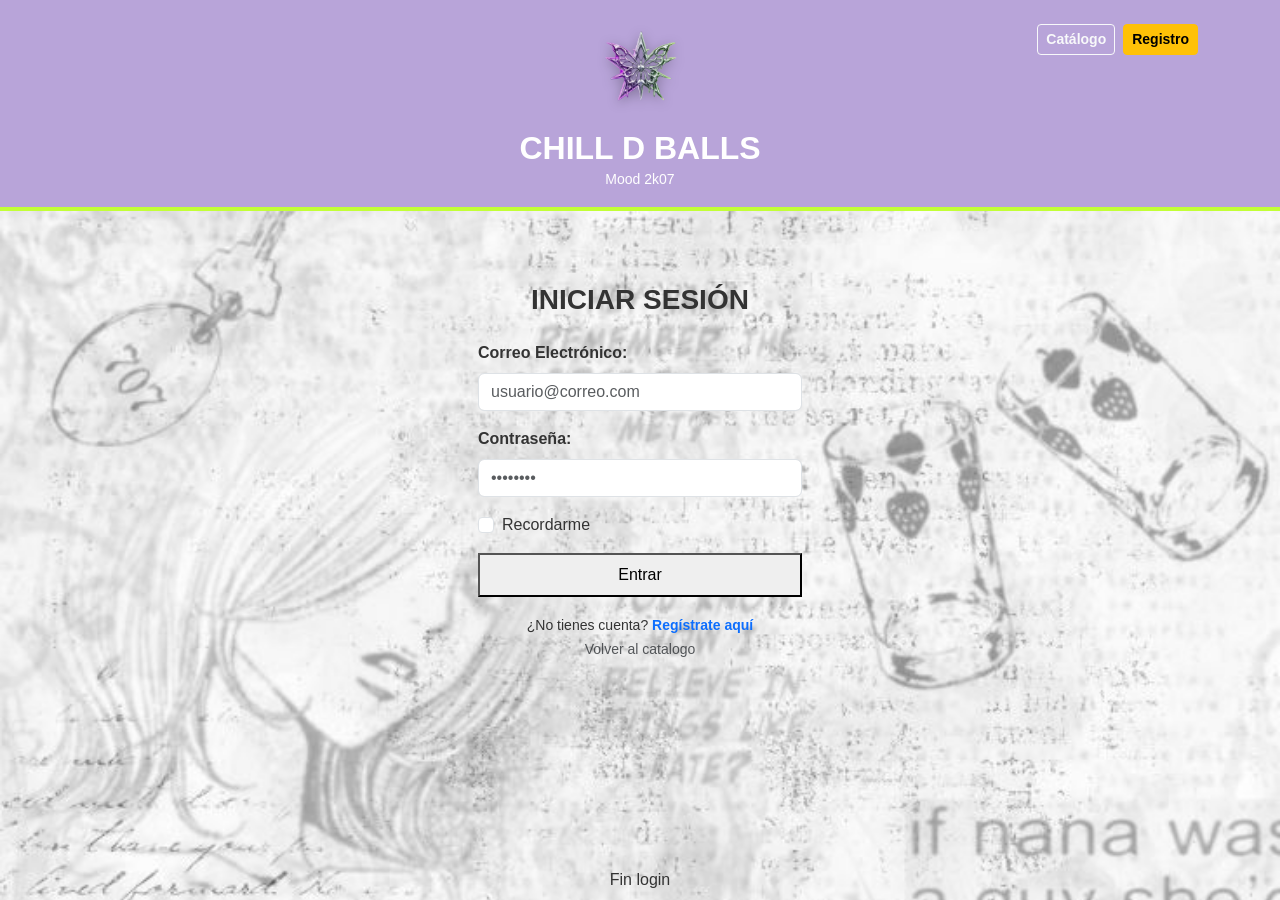
<file: agregar-producto.html>
<!DOCTYPE html>
<html lang="es">
<head>
    <meta charset="UTF-8">
    <meta name="viewport" content="width=device-width, initial-scale=1.0">
    <title>Agregar Producto - Chill d Balls</title>

    <!-- ===== ESTILOS ===== -->
    <link href="https://cdn.jsdelivr.net/npm/bootstrap@5.3.0/dist/css/bootstrap.min.css" rel="stylesheet">
    <link rel="stylesheet" href="css/styles.css">
</head>
<body class="d-flex flex-column min-vh-100">

    <!-- ===== ENCABEZADO ===== -->
    <header class="encabezado py-3 text-center">
        <div class="container d-flex flex-column align-items-center position-relative">
            <!-- Botones de sesión (js/sesion.js) -->
            <div id="zonaUsuario" class="zona-usuario"></div>

            <a href="index.html" class="mb-2">
                <img src="img/logo.png" alt="Chill d Balls Logo" class="mi-logo">
            </a>

            <div class="text-center">
                <h1 class="h2 m-0 fw-bold">CHILL D BALLS</h1>
                <small>Mood 2k07</small>
            </div>
        </div>
    </header>

    <!-- ===== CONTENIDO: formulario ===== -->
    <main class="container my-5 d-flex justify-content-center">
        <div class="col-12 col-md-8 col-lg-6">
            <div class="caja-producto p-4 text-start">
                
                <h3 class="text-center mb-4 fw-bold">AGREGAR NUEVO ZAPATO</h3>
                
                <form id="formAgregar">

                    <div class="mb-3">
                        <label for="prod_id" class="form-label fw-bold">Código / ID:</label>
                        <input type="text" class="form-control" id="prod_id" placeholder="Ej: 07" required>
                    </div>

                    <div class="mb-3">
                        <label for="prod_nombre" class="form-label fw-bold">Nombre del Zapato:</label>
                        <input type="text" class="form-control" id="prod_nombre" placeholder="Ej: DC Shoes Fat Lace" required>
                    </div>

                    <div class="mb-3">
                        <label for="prod_descripcion" class="form-label fw-bold">Descripción:</label>
                        <input type="text" class="form-control" id="prod_descripcion" placeholder="Ej: Zapatilla negra con cordones gordos" required>
                    </div>

                    <div class="mb-3">
                        <label for="prod_tallas" class="form-label fw-bold">Tallas Disponibles:</label>
                        <input type="text" class="form-control" id="prod_tallas" placeholder="Ej: 38, 39, 40" required>
                    </div>

                    <div class="mb-3">
                        <label for="prod_precio" class="form-label fw-bold">Precio (COP):</label>
                        <input type="number" class="form-control" id="prod_precio" placeholder="Ej: 150000" min="0" required>
                    </div>

                    <div class="mb-3">
                        <label for="prod_estado" class="form-label fw-bold">Estado de Inventario:</label>
                        <select class="form-select" id="prod_estado" required>
                            <option value="" selected disabled>Selecciona estado...</option>
                            <option value="Disponible">Disponible</option>
                            <option value="Pocas Unidades">Pocas Unidades</option>
                            <option value="Agotado">Agotado</option>
                        </select>
                    </div>

                    <div class="mb-3">
                        <label for="prod_imagen" class="form-label fw-bold">Imagen (JPG/JPEG):</label>
                        <input type="file" class="form-control" id="prod_imagen" accept="image/*" required>
                        <div class="form-text">Antes, copia la imagen dentro de la carpeta <strong>img/</strong> del proyecto.</div>
                    </div>

                    <button type="submit" class="btn-comprar w-100 py-2 mb-3">Guardar Producto</button>

                    <div class="text-center">
                        <small><a href="tabla.html" class="text-muted text-decoration-none">← Cancelar y volver a la tabla</a></small>
                    </div>
                </form>

            </div>
        </div>
    </main>

    <!-- ===== PIE DE PÁGINA ===== -->
    <footer class="pie-pagina text-center py-2 mt-auto">
        <p class="m-0">Agregar Producto - Chill d Balls</p>
    </footer>

    <!-- ===== SCRIPTS ===== -->
    <script src="js/productos.js"></script>
    <script src="js/sesion.js"></script>
    <script>
        // ----- ACCESO -----
        exigirSesion();

        // ----- GUARDAR PRODUCTO NUEVO -----
        var formulario = document.getElementById("formAgregar");

        formulario.addEventListener("submit", function (evento) {
            evento.preventDefault();

            var productos = cargarProductos();
            var id = document.getElementById("prod_id").value.trim();

            for (var i = 0; i < productos.length; i++) {
                if (productos[i].id === id) {
                    alert("Ya existe un producto con el código " + id + ". Usa otro.");
                    return;
                }
            }

            var archivo = document.getElementById("prod_imagen").files[0];

            var nuevo = {
                id: id,
                nombre: document.getElementById("prod_nombre").value.trim(),
                descripcion: document.getElementById("prod_descripcion").value.trim(),
                tallas: document.getElementById("prod_tallas").value.trim(),
                precio: Number(document.getElementById("prod_precio").value),
                estado: document.getElementById("prod_estado").value,
                imagen: "img/" + archivo.name
            };

            productos.push(nuevo);
            guardarProductos(productos);
            window.location.href = "tabla.html";
        });
    </script>

</body>
</html>
</file>
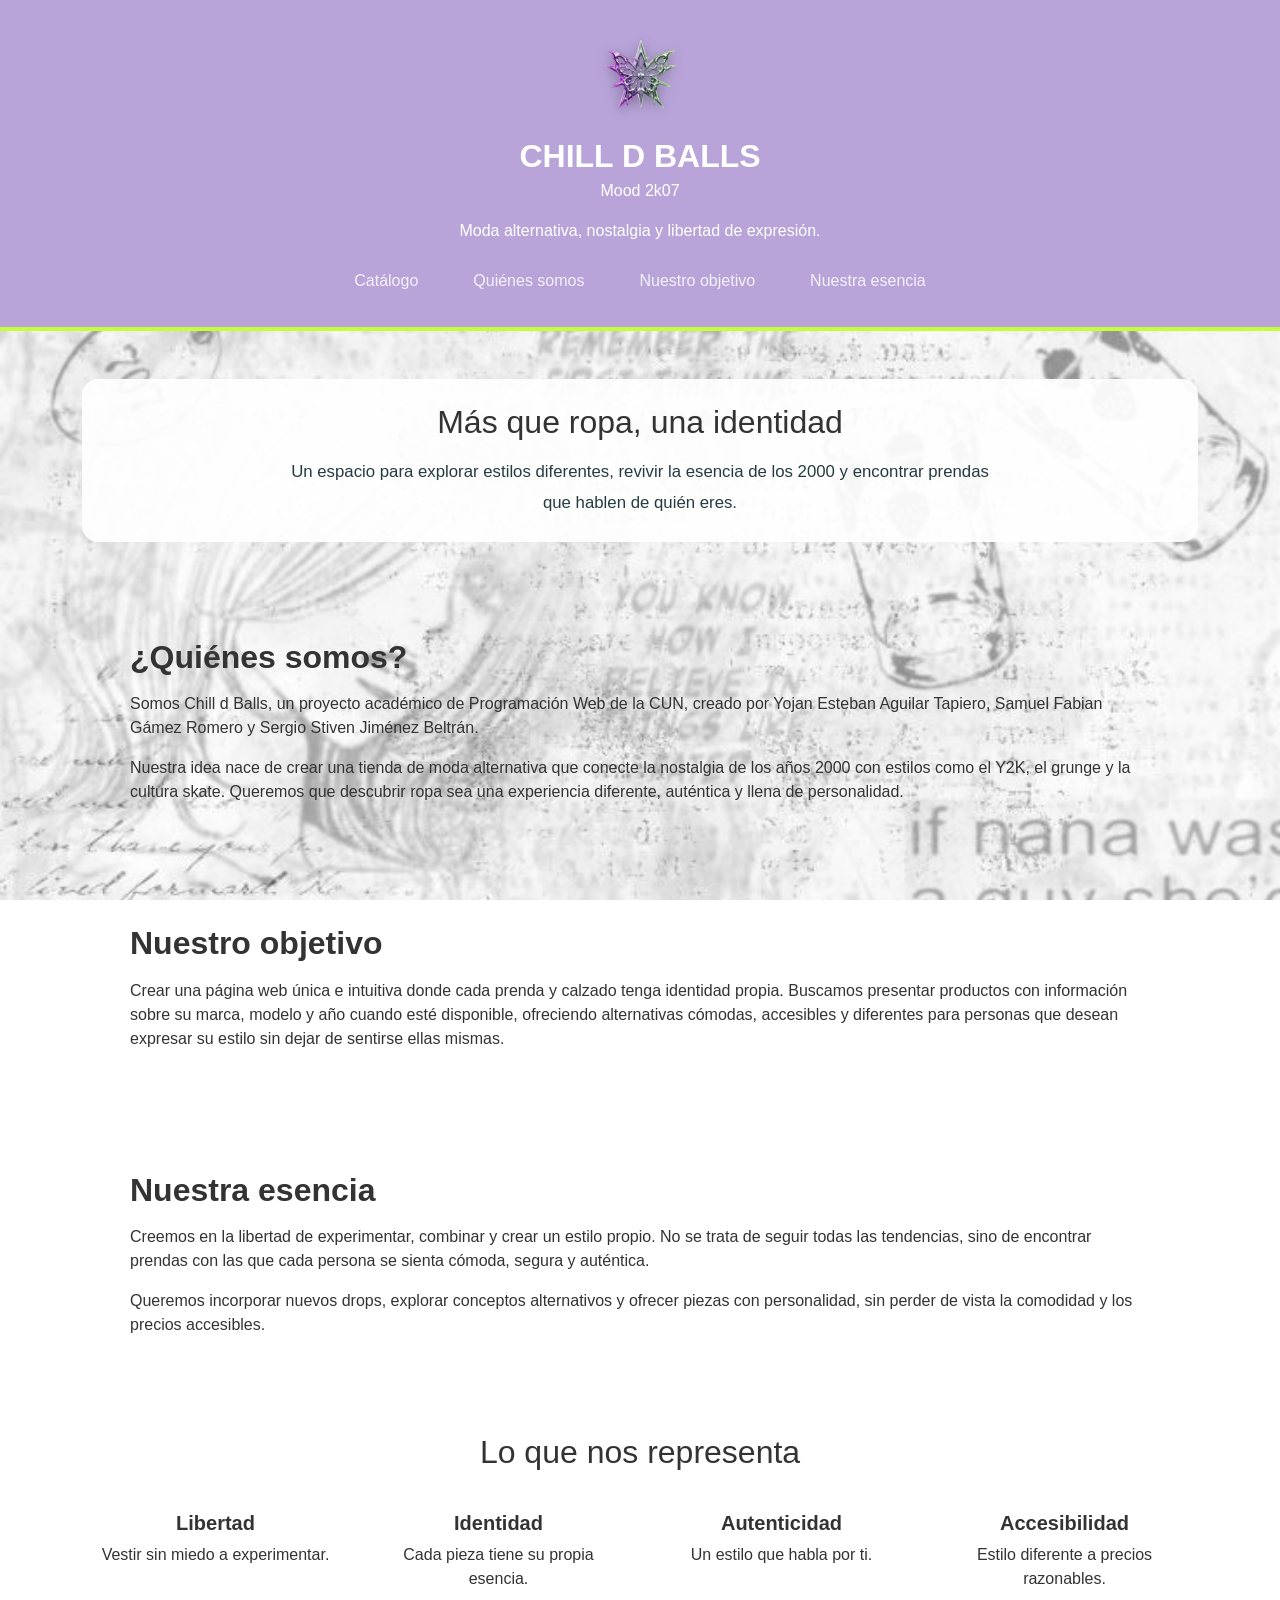
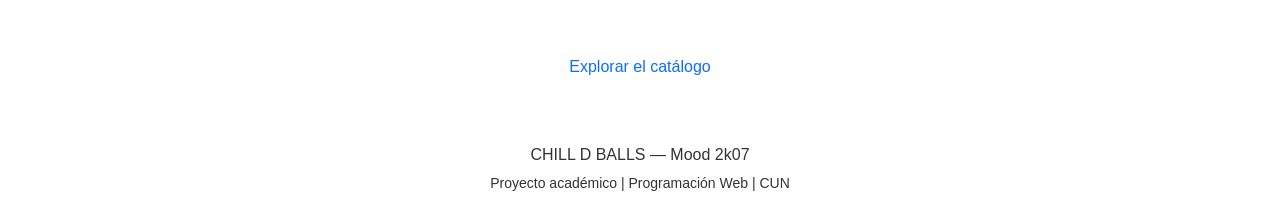
<file: bombocla.html>
<!DOCTYPE html>
<html lang="es">
<head>
    <meta charset="UTF-8">
    <meta name="viewport" content="width=device-width, initial-scale=1.0">

    <title>Quiénes somos - Chill d Balls</title>

    <link href="https://cdn.jsdelivr.net/npm/bootstrap@5.3.0/dist/css/bootstrap.min.css"
          rel="stylesheet">

    <!-- Reutilizamos el CSS original sin modificarlo -->
    <link rel="stylesheet" href="css/styles.css">
</head>

<body>

    <!-- BANNER PRINCIPAL -->
    <header class="encabezado py-4 text-center">
        <div class="container">

            <a href="index.html">
                <img src="img/logo.png"
                     alt="Logo de Chill d Balls"
                     class="mi-logo mb-2">
            </a>

            <h1 class="h2 fw-bold mb-1">CHILL D BALLS</h1>
            <p class="mb-3">Mood 2k07</p>

            <p class="mb-3">
                Moda alternativa, nostalgia y libertad de expresión.
            </p>

            <nav class="menu-nav d-flex justify-content-center">
                <ul class="flex-wrap justify-content-center">
                    <li><a href="index.html">Catálogo</a></li>
                    <li><a href="#quienes-somos">Quiénes somos</a></li>
                    <li><a href="#objetivo">Nuestro objetivo</a></li>
                    <li><a href="#esencia">Nuestra esencia</a></li>
                </ul>
            </nav>

        </div>
    </header>

    <!-- CONTENIDO -->
    <main class="container my-5">

        
<section class="text-center mb-5 p-4 rounded-4"
         style="background-color: rgba(255, 255, 255, 0.92);">

    <h2 class="titulo-seccion mb-3">
        Más que ropa, una identidad
    </h2>

    <p class="mx-auto mb-0"
       style="max-width: 700px; color: #263b40; font-size: 1.05rem; line-height: 1.8;">
        Un espacio para explorar estilos diferentes, revivir
        la esencia de los 2000 y encontrar prendas que hablen
        de quién eres.
    </p>

</section>


        <!-- QUIÉNES SOMOS -->
        <section id="quienes-somos" class="caja-producto p-4 p-md-5 mb-4">
            <h2 class="fw-bold mb-3">¿Quiénes somos?</h2>

            <p>
                Somos Chill d Balls, un proyecto académico de
                Programación Web de la CUN, creado por Yojan Esteban
                Aguilar Tapiero, Samuel Fabian Gámez Romero y
                Sergio Stiven Jiménez Beltrán.
            </p>

            <p class="mb-0">
                Nuestra idea nace de crear una tienda de moda alternativa
                que conecte la nostalgia de los años 2000 con estilos
                como el Y2K, el grunge y la cultura skate. Queremos que
                descubrir ropa sea una experiencia diferente, auténtica
                y llena de personalidad.
            </p>
        </section>

        <!-- OBJETIVO -->
        <section id="objetivo" class="caja-producto p-4 p-md-5 mb-4">
            <h2 class="fw-bold mb-3">Nuestro objetivo</h2>

            <p class="mb-0">
                Crear una página web única e intuitiva donde cada prenda
                y calzado tenga identidad propia. Buscamos presentar
                productos con información sobre su marca, modelo y año
                cuando esté disponible, ofreciendo alternativas cómodas,
                accesibles y diferentes para personas que desean expresar
                su estilo sin dejar de sentirse ellas mismas.
            </p>
        </section>

        <!-- ESENCIA -->
        <section id="esencia" class="caja-producto p-4 p-md-5 mb-4">
            <h2 class="fw-bold mb-3">Nuestra esencia</h2>

            <p>
                Creemos en la libertad de experimentar, combinar y crear
                un estilo propio. No se trata de seguir todas las tendencias,
                sino de encontrar prendas con las que cada persona se sienta
                cómoda, segura y auténtica.
            </p>

            <p class="mb-0">
                Queremos incorporar nuevos drops, explorar conceptos
                alternativos y ofrecer piezas con personalidad, sin perder
                de vista la comodidad y los precios accesibles.
            </p>
        </section>

        <!-- VALORES -->
        <section class="text-center my-5">
            <h2 class="titulo-seccion">Lo que nos representa</h2>

            <div class="row g-3 mt-2">

                <div class="col-6 col-md-3">
                    <div class="caja-producto p-3 h-100">
                        <h3 class="h5 fw-bold">Libertad</h3>
                        <p class="mb-0">Vestir sin miedo a experimentar.</p>
                    </div>
                </div>

                <div class="col-6 col-md-3">
                    <div class="caja-producto p-3 h-100">
                        <h3 class="h5 fw-bold">Identidad</h3>
                        <p class="mb-0">Cada pieza tiene su propia esencia.</p>
                    </div>
                </div>

                <div class="col-6 col-md-3">
                    <div class="caja-producto p-3 h-100">
                        <h3 class="h5 fw-bold">Autenticidad</h3>
                        <p class="mb-0">Un estilo que habla por ti.</p>
                    </div>
                </div>

                <div class="col-6 col-md-3">
                    <div class="caja-producto p-3 h-100">
                        <h3 class="h5 fw-bold">Accesibilidad</h3>
                        <p class="mb-0">Estilo diferente a precios razonables.</p>
                    </div>
                </div>

            </div>
        </section>

        <div class="text-center mb-5">
            <a href="index.html" class="btn-comprar text-decoration-none">
                Explorar el catálogo
            </a>
        </div>

    </main>

    <!-- PIE DE PÁGINA -->
    <footer class="pie-pagina text-center py-3">
        <p class="mb-1">CHILL D BALLS — Mood 2k07</p>
        <small>Proyecto académico | Programación Web | CUN</small>
    </footer>

</body>
</html>
</file>
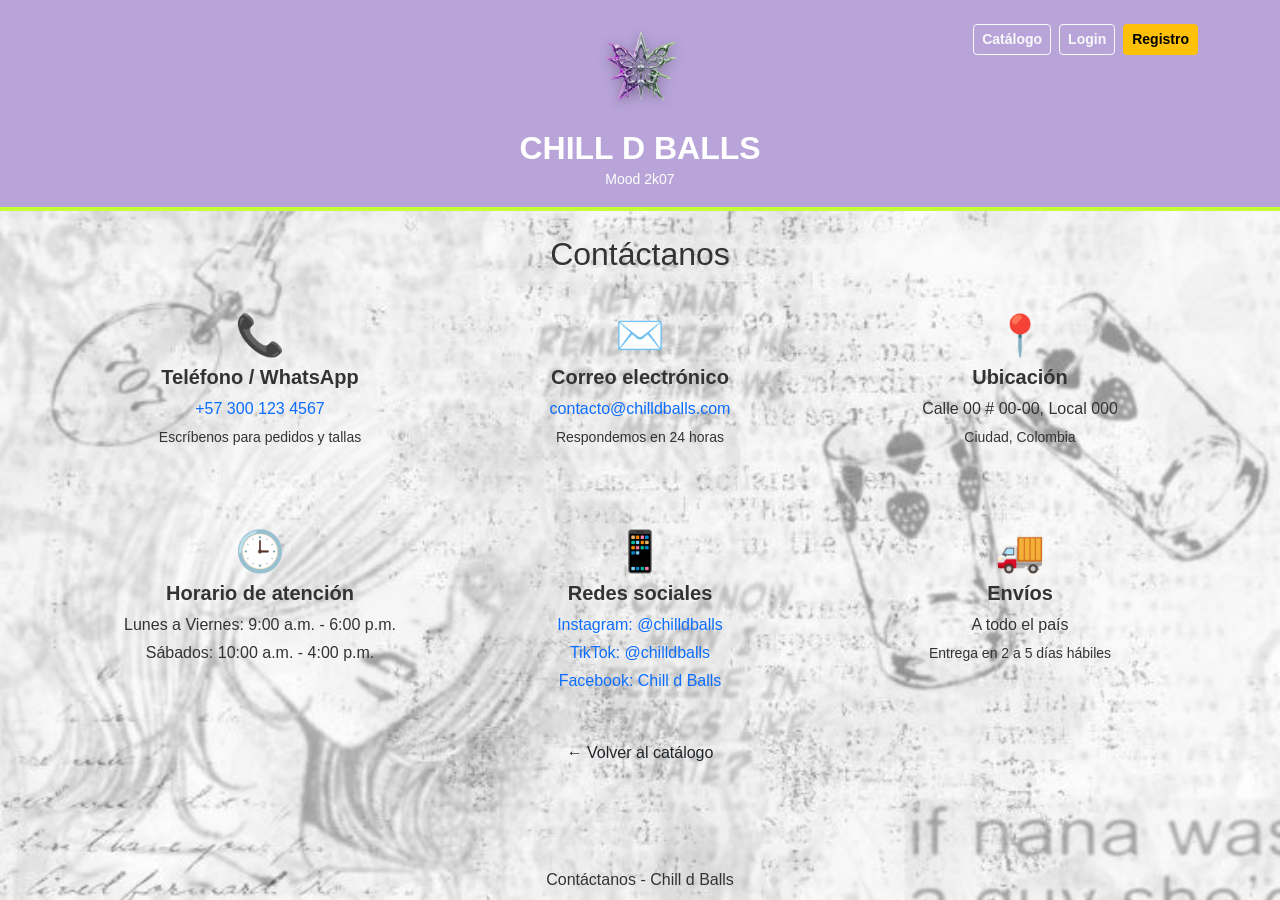
<file: contactanos.html>
<!DOCTYPE html>
<html lang="es">
<head>
    <meta charset="UTF-8">
    <meta name="viewport" content="width=device-width, initial-scale=1.0">
    <title>Contáctanos - Chill d Balls</title>

    <!-- ===== ESTILOS ===== -->
    <link href="https://cdn.jsdelivr.net/npm/bootstrap@5.3.0/dist/css/bootstrap.min.css" rel="stylesheet">
    <link rel="stylesheet" href="css/styles.css">
</head>
<body class="d-flex flex-column min-vh-100">

    <!-- ===== ENCABEZADO ===== -->
    <header class="encabezado py-3 text-center">
        <div class="container d-flex flex-column align-items-center position-relative">

            <!-- Botones de sesión (js/sesion.js) -->
            <div id="zonaUsuario" class="zona-usuario"></div>

            <a href="index.html" class="mb-2">
                <img src="img/logo.png" alt="Chill d Balls Logo" class="mi-logo">
            </a>

            <div class="text-center">
                <h1 class="h2 m-0 fw-bold">CHILL D BALLS</h1>
                <small>Mood 2k07</small>
            </div>
        </div>
    </header>

    <!-- ===== CONTENIDO: información de contacto ===== -->
    <main class="container my-4 text-center">

        <h2 class="titulo-seccion">Contáctanos</h2>

        <div class="row g-4 justify-content-center">

            <!-- Teléfono / WhatsApp -->
            <div class="col-12 col-md-6 col-lg-4">
                <div class="caja-producto p-4 h-100">
                    <div class="fs-1">📞</div>
                    <h3 class="h5 fw-bold">Teléfono / WhatsApp</h3>
                    <p class="mb-1"><a href="tel:+573001234567" class="text-decoration-none">+57 300 123 4567</a></p>
                    <small>Escríbenos para pedidos y tallas</small>
                </div>
            </div>

            <!-- Correo -->
            <div class="col-12 col-md-6 col-lg-4">
                <div class="caja-producto p-4 h-100">
                    <div class="fs-1">✉️</div>
                    <h3 class="h5 fw-bold">Correo electrónico</h3>
                    <p class="mb-1"><a href="mailto:contacto@chilldballs.com" class="text-decoration-none">contacto@chilldballs.com</a></p>
                    <small>Respondemos en 24 horas</small>
                </div>
            </div>

            <!-- Dirección -->
            <div class="col-12 col-md-6 col-lg-4">
                <div class="caja-producto p-4 h-100">
                    <div class="fs-1">📍</div>
                    <h3 class="h5 fw-bold">Ubicación</h3>
                    <p class="mb-1">Calle 00 # 00-00, Local 000</p>
                    <small>Ciudad, Colombia</small>
                </div>
            </div>

            <!-- Horario -->
            <div class="col-12 col-md-6 col-lg-4">
                <div class="caja-producto p-4 h-100">
                    <div class="fs-1">🕒</div>
                    <h3 class="h5 fw-bold">Horario de atención</h3>
                    <p class="mb-1">Lunes a Viernes: 9:00 a.m. - 6:00 p.m.</p>
                    <p class="mb-0">Sábados: 10:00 a.m. - 4:00 p.m.</p>
                </div>
            </div>

            <!-- Redes sociales -->
            <div class="col-12 col-md-6 col-lg-4">
                <div class="caja-producto p-4 h-100">
                    <div class="fs-1">📱</div>
                    <h3 class="h5 fw-bold">Redes sociales</h3>
                    <p class="mb-1"><a href="#" class="text-decoration-none">Instagram: @chilldballs</a></p>
                    <p class="mb-1"><a href="#" class="text-decoration-none">TikTok: @chilldballs</a></p>
                    <p class="mb-0"><a href="#" class="text-decoration-none">Facebook: Chill d Balls</a></p>
                </div>
            </div>

            <!-- Envíos -->
            <div class="col-12 col-md-6 col-lg-4">
                <div class="caja-producto p-4 h-100">
                    <div class="fs-1">🚚</div>
                    <h3 class="h5 fw-bold">Envíos</h3>
                    <p class="mb-1">A todo el país</p>
                    <small>Entrega en 2 a 5 días hábiles</small>
                </div>
            </div>

        </div>

        <div class="mt-4">
            <a href="index.html" class="btn-comprar text-decoration-none text-dark">← Volver al catálogo</a>
        </div>

    </main>

    <!-- ===== PIE DE PÁGINA ===== -->
    <footer class="pie-pagina text-center py-2 mt-auto">
        <p class="m-0">Contáctanos - Chill d Balls</p>
    </footer>

    <!-- ===== SCRIPTS ===== -->
    <script src="js/sesion.js"></script>

</body>
</html>
</file>
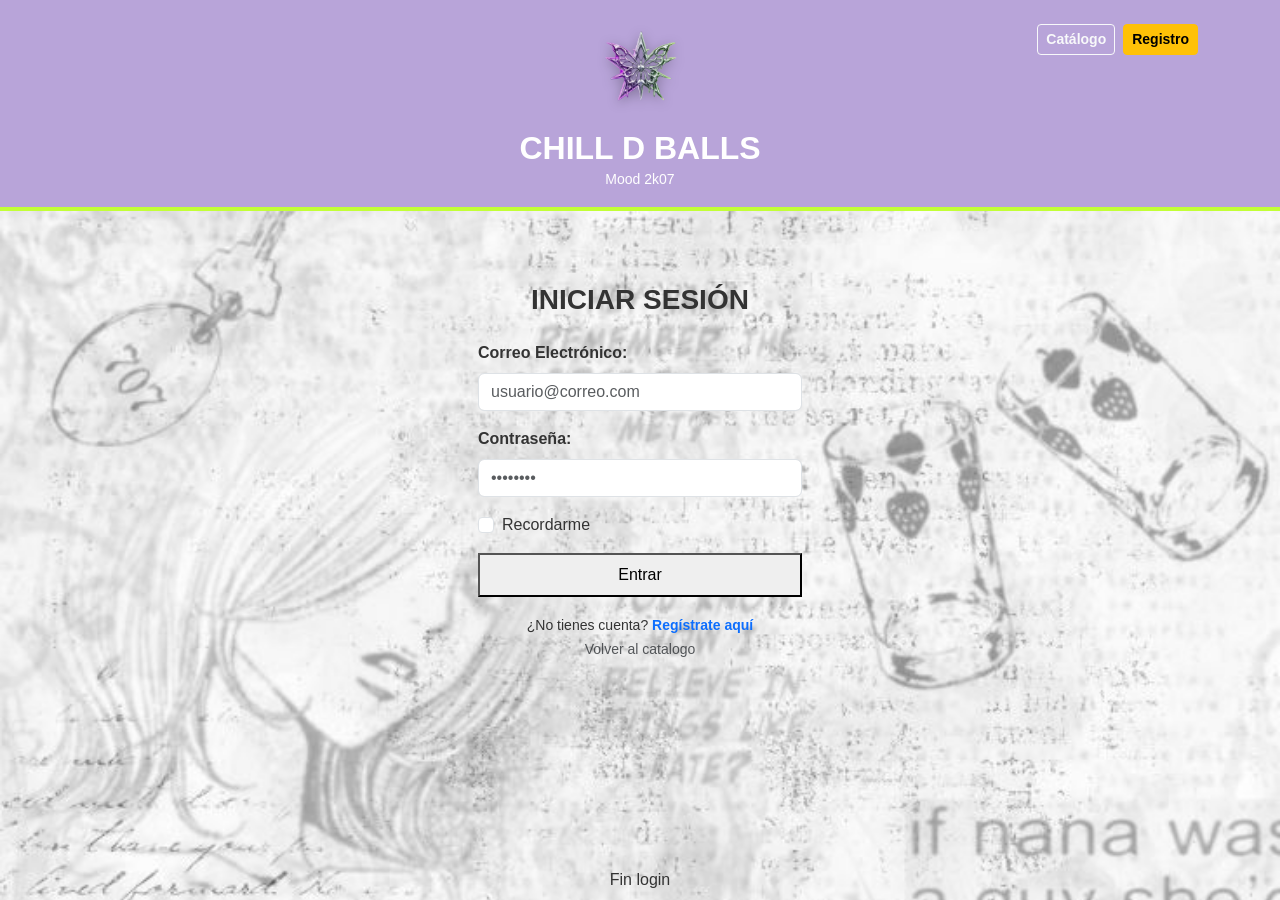
<file: editar-producto.html>
<!DOCTYPE html>
<html lang="es">
<head>
    <meta charset="UTF-8">
    <meta name="viewport" content="width=device-width, initial-scale=1.0">
    <title>Editar Producto - Chill d Balls</title>

    <!-- ===== ESTILOS ===== -->
    <link href="https://cdn.jsdelivr.net/npm/bootstrap@5.3.0/dist/css/bootstrap.min.css" rel="stylesheet">
    <link rel="stylesheet" href="css/styles.css">
</head>
<body class="d-flex flex-column min-vh-100">

    <!-- ===== ENCABEZADO ===== -->
    <header class="encabezado py-3 text-center">
        <div class="container d-flex flex-column align-items-center position-relative">
            <!-- Botones de sesión (js/sesion.js) -->
            <div id="zonaUsuario" class="zona-usuario"></div>

            <a href="index.html" class="mb-2">
                <img src="img/logo.png" alt="Chill d Balls Logo" class="mi-logo">
            </a>

            <div class="text-center">
                <h1 class="h2 m-0 fw-bold">CHILL D BALLS</h1>
                <small>Mood 2k07</small>
            </div>
        </div>
    </header>

    <!-- ===== CONTENIDO: formulario ===== -->
    <main class="container my-5 d-flex justify-content-center">
        <div class="col-12 col-md-8 col-lg-6">
            <div class="caja-producto p-4 text-start">
                
                <h3 class="text-center mb-4 fw-bold" id="tituloEditar">EDITAR ZAPATO</h3>
                
                <form id="formEditar">

                    <div class="mb-3">
                        <label for="prod_id" class="form-label fw-bold">Código / ID:</label>
                        <input type="text" class="form-control" id="prod_id" required readonly>
                    </div>

                    <div class="mb-3">
                        <label for="prod_nombre" class="form-label fw-bold">Nombre del Zapato:</label>
                        <input type="text" class="form-control" id="prod_nombre" required>
                    </div>

                    <div class="mb-3">
                        <label for="prod_descripcion" class="form-label fw-bold">Descripción:</label>
                        <input type="text" class="form-control" id="prod_descripcion" required>
                    </div>

                    <div class="mb-3">
                        <label for="prod_tallas" class="form-label fw-bold">Tallas Disponibles:</label>
                        <input type="text" class="form-control" id="prod_tallas" required>
                    </div>

                    <div class="mb-3">
                        <label for="prod_precio" class="form-label fw-bold">Precio (COP):</label>
                        <input type="number" class="form-control" id="prod_precio" min="0" required>
                    </div>

                    <div class="mb-3">
                        <label for="prod_estado" class="form-label fw-bold">Estado de Inventario:</label>
                        <select class="form-select" id="prod_estado" required>
                            <option value="Disponible">Disponible</option>
                            <option value="Pocas Unidades">Pocas Unidades</option>
                            <option value="Agotado">Agotado</option>
                        </select>
                    </div>

                    <div class="mb-3">
                        <label for="prod_imagen" class="form-label fw-bold">Cambiar Imagen (Opcional):</label>
                        <input type="file" class="form-control" id="prod_imagen" accept="image/*">
                        <div class="form-text">Si eliges una, cópiala antes dentro de la carpeta <strong>img/</strong>.</div>
                    </div>

                    <button type="submit" class="btn-warning btn w-100 py-2 mb-3 fw-bold">Actualizar Producto</button>

                    <div class="text-center">
                        <small><a href="tabla.html" class="text-muted text-decoration-none">← Cancelar y volver a la tabla</a></small>
                    </div>
                </form>

            </div>
        </div>
    </main>

    <!-- ===== PIE DE PÁGINA ===== -->
    <footer class="pie-pagina text-center py-2 mt-auto">
        <p class="m-0">Editar Producto - Chill d Balls</p>
    </footer>

    <!-- ===== SCRIPTS ===== -->
    <script src="js/productos.js"></script>
    <script src="js/sesion.js"></script>
    <script>
        // ----- ACCESO -----
        exigirSesion();

        // ----- BUSCAR EL PRODUCTO -----
        var parametros = new URLSearchParams(window.location.search);
        var idEditar = parametros.get("id");

        var productos = cargarProductos();
        var producto = null;
        for (var i = 0; i < productos.length; i++) {
            if (productos[i].id === idEditar) {
                producto = productos[i];
            }
        }

        // ----- LLENAR EL FORMULARIO -----
        if (producto === null) {
            alert("Producto no encontrado.");
            window.location.href = "tabla.html";
        } else {
            document.getElementById("tituloEditar").textContent = "EDITAR ZAPATO #" + producto.id;
            document.getElementById("prod_id").value = producto.id;
            document.getElementById("prod_nombre").value = producto.nombre;
            document.getElementById("prod_descripcion").value = producto.descripcion;
            document.getElementById("prod_tallas").value = producto.tallas;
            document.getElementById("prod_precio").value = producto.precio;
            document.getElementById("prod_estado").value = producto.estado;
        }

        // ----- GUARDAR CAMBIOS -----
        document.getElementById("formEditar").addEventListener("submit", function (evento) {
            evento.preventDefault();

            producto.nombre = document.getElementById("prod_nombre").value.trim();
            producto.descripcion = document.getElementById("prod_descripcion").value.trim();
            producto.tallas = document.getElementById("prod_tallas").value.trim();
            producto.precio = Number(document.getElementById("prod_precio").value);
            producto.estado = document.getElementById("prod_estado").value;

            var archivo = document.getElementById("prod_imagen").files[0];
            if (archivo) {
                producto.imagen = "img/" + archivo.name;
            }

            guardarProductos(productos);
            window.location.href = "tabla.html";
        });
    </script>

</body>
</html>
</file>
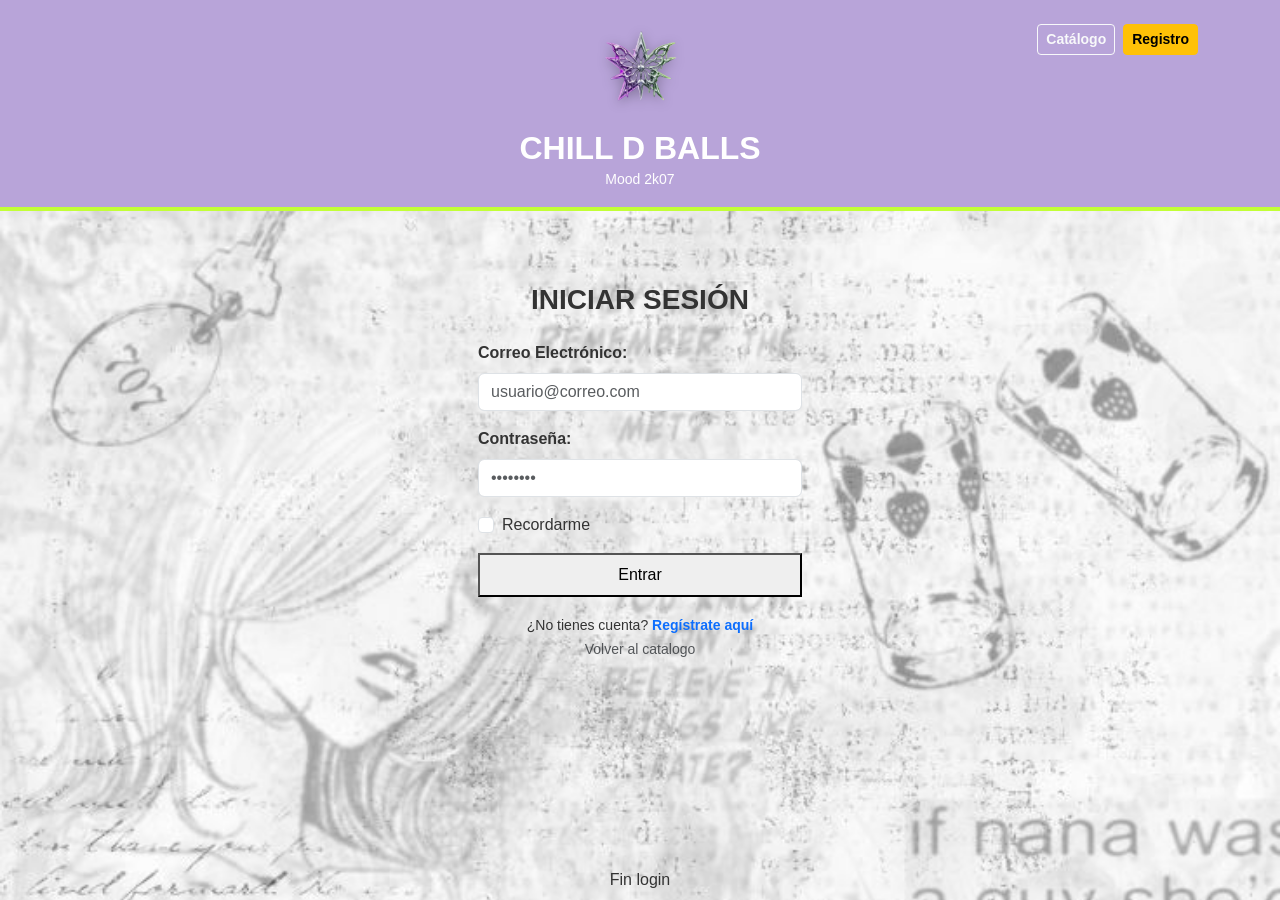
<file: login.html>
<!DOCTYPE html>
<html lang="es">
<head>
    <meta charset="UTF-8">
    <meta name="viewport" content="width=device-width, initial-scale=1.0">
    <title>Iniciar Sesión - Chill d Balls</title>

    <!--  ESTILOS  -->
    <link href="https://cdn.jsdelivr.net/npm/bootstrap@5.3.0/dist/css/bootstrap.min.css" rel="stylesheet">

    <link rel="stylesheet" href="css/styles.css">
</head>
<body class="d-flex flex-column min-vh-100">

    <!--  ENCABEZADO  -->
    <header class="encabezado py-3 text-center">
        <div class="container d-flex flex-column align-items-center position-relative">
        
            <!-- Botones de sesión (js/sesion.js) -->
            <div id="zonaUsuario" class="zona-usuario"></div>

            <a href="index.html" class="mb-2">
            <img src="img/logo.png" alt="Chill d Balls Logo" class="mi-logo">
            </a>

            <div class="text-center">
                <h1 class="h2 m-0 fw-bold">CHILL D BALLS</h1>
                <small>Mood 2k07</small>
            </div>

        </div>
    </header>

    <!--  CONTENIDO: formulario  -->
    <div class="container my-5 d-flex justify-content-center">
        <div class="col-12 col-md-6 col-lg-4">
            <div class="caja-producto p-4 text-start">
                <h3 class="text-center mb-4 fw-bold">INICIAR SESIÓN</h3>
                
                <form id="formLogin">

                    <div class="mb-3">
                        <label for="login_correo" class="form-label fw-bold">Correo Electrónico:</label>
                        <input type="email" class="form-control" id="login_correo" placeholder="usuario@correo.com" required>
                    </div>

                    <div class="mb-3">
                        <label for="login_contraseña" class="form-label fw-bold">Contraseña:</label>
                        <input type="password" class="form-control" id="login_contraseña" placeholder="••••••••" required minlength="6">
                    </div>

                    <div class="mb-3 form-check">                        
                        <label for="recordarme" class="form-check-label" >Recordarme</label>
                        <input type="checkbox" class="form-check-input" id="recordarme">

                    </div>

                    <button type="submit" class="btn-comprar w-100 py-2 mb-3">Entrar</button>

                    <div class="text-center">
                        <small>¿No tienes cuenta? <a href="registro.html" class="fw-bold text-decoration-none">Regístrate aquí</a></small> <br>
                        <small><a href="index.html" class="text-muted text-decoration-none">Volver al catalogo</a></small>
                    </div>
                </form>
            </div>
        </div>
    </div>

    <!--  PIE DE PÁGINA  -->
    <footer class="pie-pagina text-center py-2 mt-auto">
        <p class="m-0">Fin login</p>
    </footer>

    <!--  SCRIPTS  -->
    <script src="js/sesion.js"></script>
    <script>
        //  INICIAR SESIÓN 
        document.getElementById("formLogin").addEventListener("submit", function (evento) {
            evento.preventDefault();

            var correo = document.getElementById("login_correo").value.trim();
            iniciarSesion(correo);
            window.location.href = "index.html";
        });
    </script>

</body>
</html>
</file>
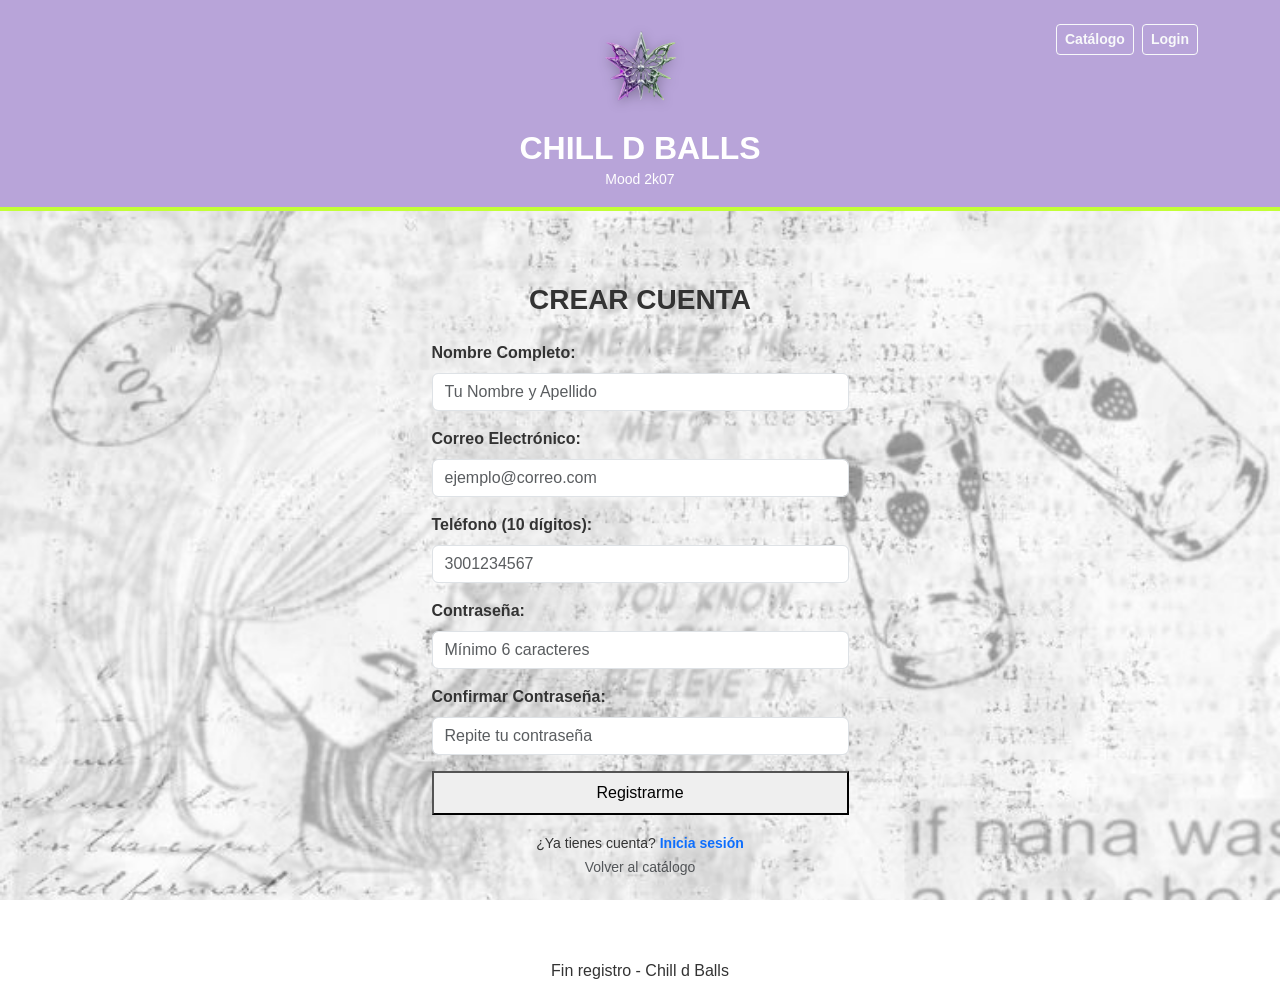
<file: registro.html>
<!DOCTYPE html>
<html lang="es">
<head>
    <meta charset="UTF-8">
    <meta name="viewport" content="width=device-width, initial-scale=1.0">
    <title>Registro - Chill d Balls</title>
    
    <!--  ESTILOS  -->
    <link href="https://cdn.jsdelivr.net/npm/bootstrap@5.3.0/dist/css/bootstrap.min.css" rel="stylesheet">
    <link rel="stylesheet" href="css/styles.css">
</head>
<body class="d-flex flex-column min-vh-100">

    <!--  ENCABEZADO  -->
    <header class="encabezado py-3 text-center">
        <div class="container d-flex flex-column align-items-center position-relative">
        
            <!-- Botones de sesión (js/sesion.js) -->
            <div id="zonaUsuario" class="zona-usuario"></div>

            <a href="index.html" class="mb-2">
                <img src="img/logo.png" alt="Chill d Balls Logo" class="mi-logo">
            </a>

            <div class="text-center">
                <h1 class="h2 m-0 fw-bold">CHILL D BALLS</h1>
                <small>Mood 2k07</small>
            </div>

        </div>
    </header>

    <!--  CONTENIDO: formulario  -->
    <main class="container my-5 d-flex justify-content-center">
        <div class="col-12 col-md-8 col-lg-5">
            <div class="caja-producto p-4 text-start">
                <h3 class="text-center mb-4 fw-bold">CREAR CUENTA</h3>
                
                <form id="formRegistro">
                    
                    <div class="mb-3">
                        <label for="reg-nombre" class="form-label fw-bold">Nombre Completo:</label>
                        <input type="text" class="form-control" id="reg-nombre" placeholder="Tu Nombre y Apellido" required minlength="3">
                    </div>

                    <div class="mb-3">
                        <label for="reg-email" class="form-label fw-bold">Correo Electrónico:</label>
                        <input type="email" class="form-control" id="reg-email" placeholder="ejemplo@correo.com" required>
                    </div>

                    <div class="mb-3">
                        <label for="reg-tel" class="form-label fw-bold">Teléfono (10 dígitos):</label>
                        <input type="tel" class="form-control" id="reg-tel" placeholder="3001234567" pattern="[0-9]{10}" required>
                    </div>

                    <div class="mb-3">
                        <label for="reg-password" class="form-label fw-bold">Contraseña:</label>
                        <input type="password" class="form-control" id="reg-password" placeholder="Mínimo 6 caracteres" required minlength="6">
                    </div>

                    <div class="mb-3">
                        <label for="reg-password-confirm" class="form-label fw-bold">Confirmar Contraseña:</label>
                        <input type="password" class="form-control" id="reg-password-confirm" placeholder="Repite tu contraseña" required minlength="6">
                    </div>

                    <button type="submit" class="btn-comprar w-100 py-2 mb-3">Registrarme</button>

                    <div class="text-center">
                        <small>¿Ya tienes cuenta? <a href="login.html" class="fw-bold text-decoration-none">Inicia sesión</a></small> <br>
                        <small><a href="index.html" class="text-muted text-decoration-none">Volver al catálogo</a></small>
                    </div>
                </form>
            </div>
        </div>
    </main>

    <!--  PIE DE PÁGINA  -->
    <footer class="pie-pagina text-center py-2 mt-auto">
        <p class="m-0">Fin registro - Chill d Balls</p>
    </footer>

    <!--  SCRIPTS  -->
    <script src="js/sesion.js"></script>
    <script>
        //  REGISTRO 
        document.getElementById("formRegistro").addEventListener("submit", function (evento) {
            evento.preventDefault();

            var correo = document.getElementById("reg-email").value.trim();
            iniciarSesion(correo);
            window.location.href = "index.html";
        });
    </script>

</body>
</html>
</file>
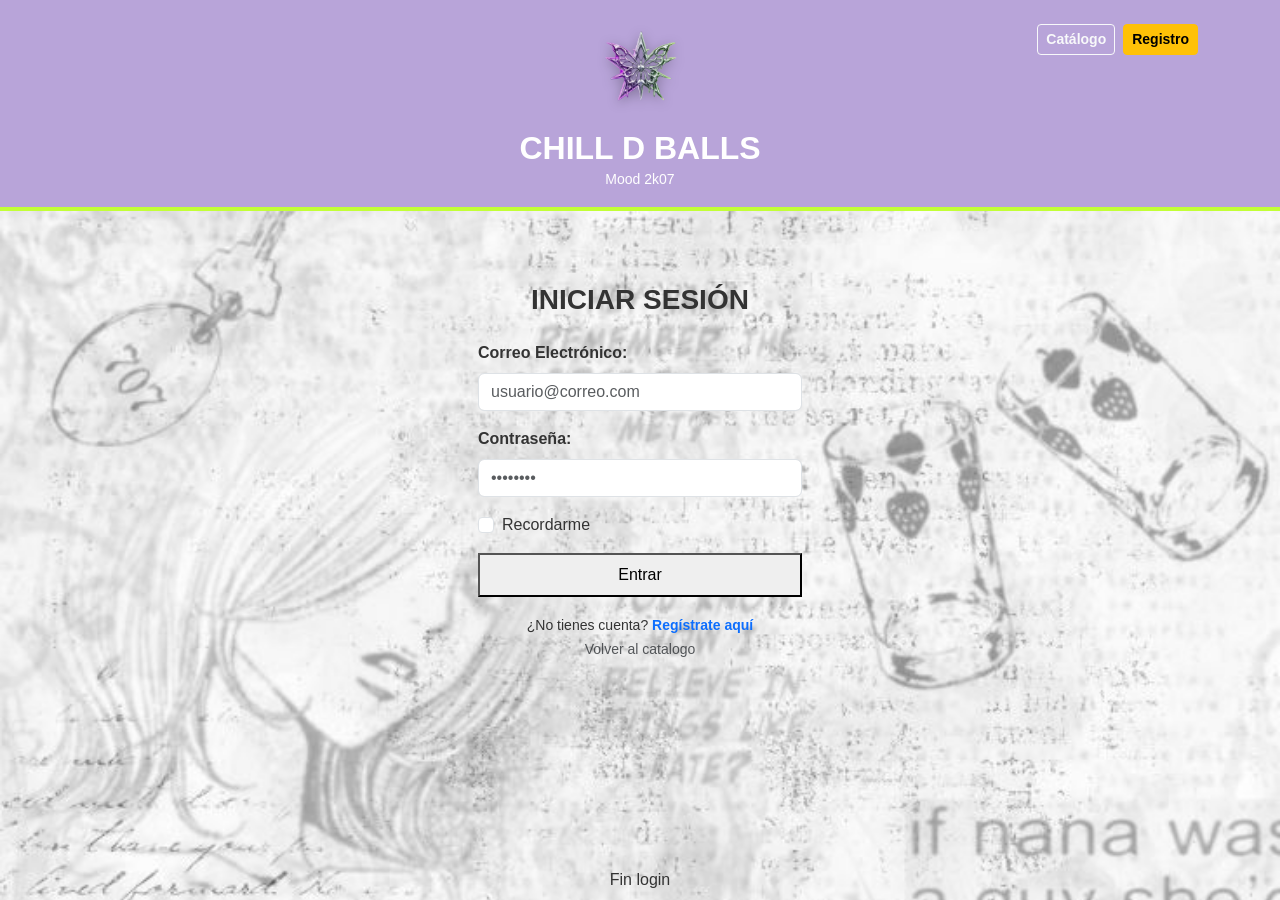
<file: tabla.html>
<!DOCTYPE html>
<html lang="es">
<head>
    <meta charset="UTF-8">
    <meta name="viewport" content="width=device-width, initial-scale=1.0">
    <title>Inventario - Chill d Balls</title>
    
    <!--  ESTILOS  -->
    <link href="https://cdn.jsdelivr.net/npm/bootstrap@5.3.0/dist/css/bootstrap.min.css" rel="stylesheet">
    <link rel="stylesheet" href="css/styles.css">
</head>
<body class="d-flex flex-column min-vh-100">

    <!--  ENCABEZADO  -->
    <header class="encabezado py-3 text-center">
        <div class="container d-flex flex-column align-items-center position-relative">
            <!-- Botones de sesión (js/sesion.js) -->
            <div id="zonaUsuario" class="zona-usuario"></div>

            <a href="index.html" class="mb-2">
                <img src="img/logo.png" alt="Chill d Balls Logo" class="mi-logo">
            </a>

            <div class="text-center">
                <h1 class="h2 m-0 fw-bold">CHILL D BALLS</h1>
                <small>Mood 2k07</small>
            </div>
        </div>
    </header>

    <!--  CONTENIDO: tabla de inventario  -->
    <main class="container my-5">
        <div class="caja-producto p-2 p-sm-4">
            
            <div class="d-flex justify-content-between align-items-center mb-4 flex-wrap">
                <h2 class="fw-bold text-uppercase m-0" style="color: #1a5b66;">Inventario de Zapatos</h2>
                <a href="agregar-producto.html" class="btn btn-success fw-bold text-white mt-2 mt-md-0">+ Agregar Producto</a>
            </div>

            <div class="table-responsive">
                <table class="table table-striped table-hover align-middle text-center tabla-inventario">
                    <thead class="table-dark">
                        <tr>
                            <th>Cod</th>
                            <th>Nombre del producto</th>
                            <th>Precio</th>
                            <th>Estado</th>
                            <th>Acciones</th>
                        </tr>
                    </thead>
                    <tbody id="tablaCuerpo"></tbody>
                </table>
            </div>

            <div class="text-center mt-3">
                <a href="index.html" class="btn btn-sm btn-outline-secondary">← Volver al catálogo</a>
            </div>

        </div>
    </main>

    <!--  PIE DE PÁGINA  -->
    <footer class="pie-pagina text-center py-2 mt-auto">
        <p class="m-0">Tabla de Inventario - Chill d Balls</p>
    </footer>

    <!--  MODAL: confirmar eliminación  -->
    <div class="modal fade" id="modalEliminar" tabindex="-1" aria-hidden="true">
        <div class="modal-dialog modal-dialog-centered">
            <div class="modal-content caja-producto">
                <div class="modal-header bg-danger text-white">
                    <h5 class="modal-title fw-bold">Eliminar producto</h5>
                    <button type="button" class="btn-close btn-close-white" data-bs-dismiss="modal" aria-label="Cerrar"></button>
                </div>
                <div class="modal-body text-center">
                    <p class="mb-1">¿Seguro que deseas eliminar</p>
                    <p class="fw-bold fs-5" id="nombreEliminar"></p>
                    <small class="text-muted">Esta acción no se puede deshacer.</small>
                </div>
                <div class="modal-footer justify-content-center">
                    <button type="button" class="btn btn-secondary fw-bold" data-bs-dismiss="modal">Cancelar</button>
                    <button type="button" class="btn btn-danger fw-bold" id="btnConfirmarEliminar">Sí, eliminar</button>
                </div>
            </div>
        </div>
    </div>

    <!--  SCRIPTS  -->
    <script src="https://cdn.jsdelivr.net/npm/bootstrap@5.3.0/dist/js/bootstrap.bundle.min.js"></script>
    <script src="js/productos.js"></script>
    <script src="js/sesion.js"></script>
    <script>
        //  ACCESO 
        exigirSesion();

        //  DIBUJAR LA TABLA 
        var tablaCuerpo = document.getElementById("tablaCuerpo");

        function crearCelda(texto) {
            var td = document.createElement("td");
            td.textContent = texto;
            return td;
        }

        function dibujarTabla() {
            var productos = cargarProductos();
            tablaCuerpo.innerHTML = "";

            if (productos.length === 0) {
                tablaCuerpo.innerHTML = '<tr><td colspan="5">No hay productos. ¡Agrega uno!</td></tr>';
                return;
            }

            for (var i = 0; i < productos.length; i++) {
                crearFila(productos[i]);
            }
        }

        function crearFila(producto) {
            var tr = document.createElement("tr");

            tr.appendChild(crearCelda(producto.id));
            tr.appendChild(crearCelda(producto.nombre));
            tr.appendChild(crearCelda(formatearPrecio(producto.precio)));

            var tdEstado = document.createElement("td");
            var badge = document.createElement("span");
            badge.className = "badge " + claseEstado(producto.estado);
            badge.textContent = producto.estado;
            tdEstado.appendChild(badge);
            tr.appendChild(tdEstado);

            var tdAcciones = document.createElement("td");

            var contenedorBotones = document.createElement("div");
            contenedorBotones.className = "d-flex flex-column flex-md-row justify-content-center gap-1";

            var editar = document.createElement("a");
            editar.href = "editar-producto.html?id=" + encodeURIComponent(producto.id);
            editar.className = "btn btn-warning btn-sm fw-bold";
            editar.textContent = "Editar";

            var eliminar = document.createElement("button");
            eliminar.className = "btn btn-danger btn-sm fw-bold";
            eliminar.textContent = "Eliminar";
            eliminar.addEventListener("click", function () {
                eliminarProducto(producto.id, producto.nombre);
            });

            contenedorBotones.appendChild(editar);
            contenedorBotones.appendChild(eliminar);
            tdAcciones.appendChild(contenedorBotones);
            tr.appendChild(tdAcciones);

            tablaCuerpo.appendChild(tr);
        }

        //  ELIMINAR PRODUCTO 
        var modalEliminar = new bootstrap.Modal(document.getElementById("modalEliminar"));
        var idPorEliminar = null;

        function eliminarProducto(id, nombre) {
            idPorEliminar = id;
            document.getElementById("nombreEliminar").textContent = nombre;
            modalEliminar.show();
        }

        document.getElementById("btnConfirmarEliminar").addEventListener("click", function () {
            var productos = cargarProductos();
            var restantes = productos.filter(function (p) {
                return p.id !== idPorEliminar;
            });
            guardarProductos(restantes);
            modalEliminar.hide();
            dibujarTabla();
        });

        //  INICIO 
        dibujarTabla();
    </script>

</body>
</html>
</file>
<file: css/styles.css>
/*  GENERAL  */
body {
    background-image: url('../img/ola.jpg'); 
    background-size: cover;
    background-position: center;
    background-attachment: fixed;
    font-family: Arial, sans-serif;
    color: #333;
    overflow-x: hidden;
}

/*  ENCABEZADO  */
.encabezado {
    background-color: #B8A4D9;
    color: white;
    border-bottom: 4px solid #C2FF36;
.mi-logo {
    width: 180px;
    height: auto;
    filter: drop-shadow(0px 3px 6px rgba(0,0,0,0.3));
    display: block;
    margin: 0 auto;
}

/*  CATÁLOGO (títulos, tarjetas, botones)  */
.titulo-seccion {
    background-color: rgba(255, 255, 255, 0.85);
    display: inline-block;
    padding: 6px 22px;
    border-radius: 12px;
    color: #1a5b66;
    margin-bottom: 35px;
}

.caja-producto {
    background-color: rgba(255, 255, 255, 0.88);
    border: 2px solid #51C4D6;
    border-radius: 15px;
}

.foto-zapato {
    width: 100%;
    height: 200px;
    object-fit: cover;
    border-radius: 10px;
    border: 1px solid #BFBFBF;
}

.precio {
    font-size: 1.2rem;
    font-weight: bold;
    color: #1a5b66;
}

.btn-comprar {
    background-color: #C2FF36;
    border: none;
    padding: 8px 20px;
    border-radius: 20px;
    font-weight: bold;
    cursor: pointer;
}

.btn-comprar:hover {
    background-color: #aae025;
}

/*  PIE DE PÁGINA  */
.pie-pagina {
    background-color: #51C4D6;
    color: white;
    font-size: 0.9rem;
    margin-top: 40px;
}

/*  MENÚ DE NAVEGACIÓN  */
.menu-nav ul{
    display: flex;
    list-style: none;
    gap: 15px;
    padding: 0;
    margin: 0;
    
}

.menu-nav ul a {
  display: block;
  padding: 10px 20px;
  color: rgba(255, 255, 255, 0.85);               
  text-decoration: none;             
  transition: background-color 0.3s;
}

.menu-nav a:hover {
  background-color: #5e7288;
  color: #fff;               
  border-color: #85a1be;
}

/*  BOTONES DE SESIÓN (encabezado)  */
.zona-usuario {
    display: flex;
    flex-wrap: nowrap;
    justify-content: center;
    gap: 4px;
    margin-bottom: 12px;
}

.zona-usuario .btn {
    margin: 0;
    white-space: nowrap;
}

@media (min-width: 992px) {
    .zona-usuario {
        position: absolute;
        top: 0;
        right: 0;
        margin: 8px;
    }
}

/*  MENÚ: AJUSTES PARA CELULAR  */
.menu-nav ul {
    flex-wrap: nowrap;
    justify-content: center;
}

.menu-nav ul a {
    white-space: nowrap;
}

@media (max-width: 576px) {
    .menu-nav ul {
        gap: 2px;
    }
    .menu-nav ul a {
        padding: 6px 8px;
        font-size: 0.85rem;
    }
}

/*  CELULARES ANGOSTOS  */
@media (max-width: 400px) {
    .zona-usuario .btn {
        font-size: 0.75rem;
        padding: 0.25rem 0.5rem;
    }
    .menu-nav ul a {
        padding: 5px 5px;
        font-size: 0.75rem;
    }
}

/*  TABLA DE INVENTARIO (celular)  */
@media (max-width: 576px) {
    .tabla-inventario {
        font-size: 0.78rem;
    }
    .tabla-inventario th,
    .tabla-inventario td {
        padding: 0.4rem 0.2rem;
    }
    .tabla-inventario .btn {
        font-size: 0.7rem;
        padding: 0.2rem 0.4rem;
    }
    .tabla-inventario .badge {
        white-space: normal;
        font-size: 0.68rem;
    }
}

@media (max-width: 360px) {
    .tabla-inventario th:first-child,
    .tabla-inventario td:first-child {
        display: none;
    }
    .tabla-inventario {
        font-size: 0.72rem;
    }
}

@media (max-width: 300px) {
    .tabla-inventario {
        font-size: 0.65rem;
    }
    .tabla-inventario .btn,
    .tabla-inventario .badge {
        font-size: 0.62rem;
    }
}
</file>
